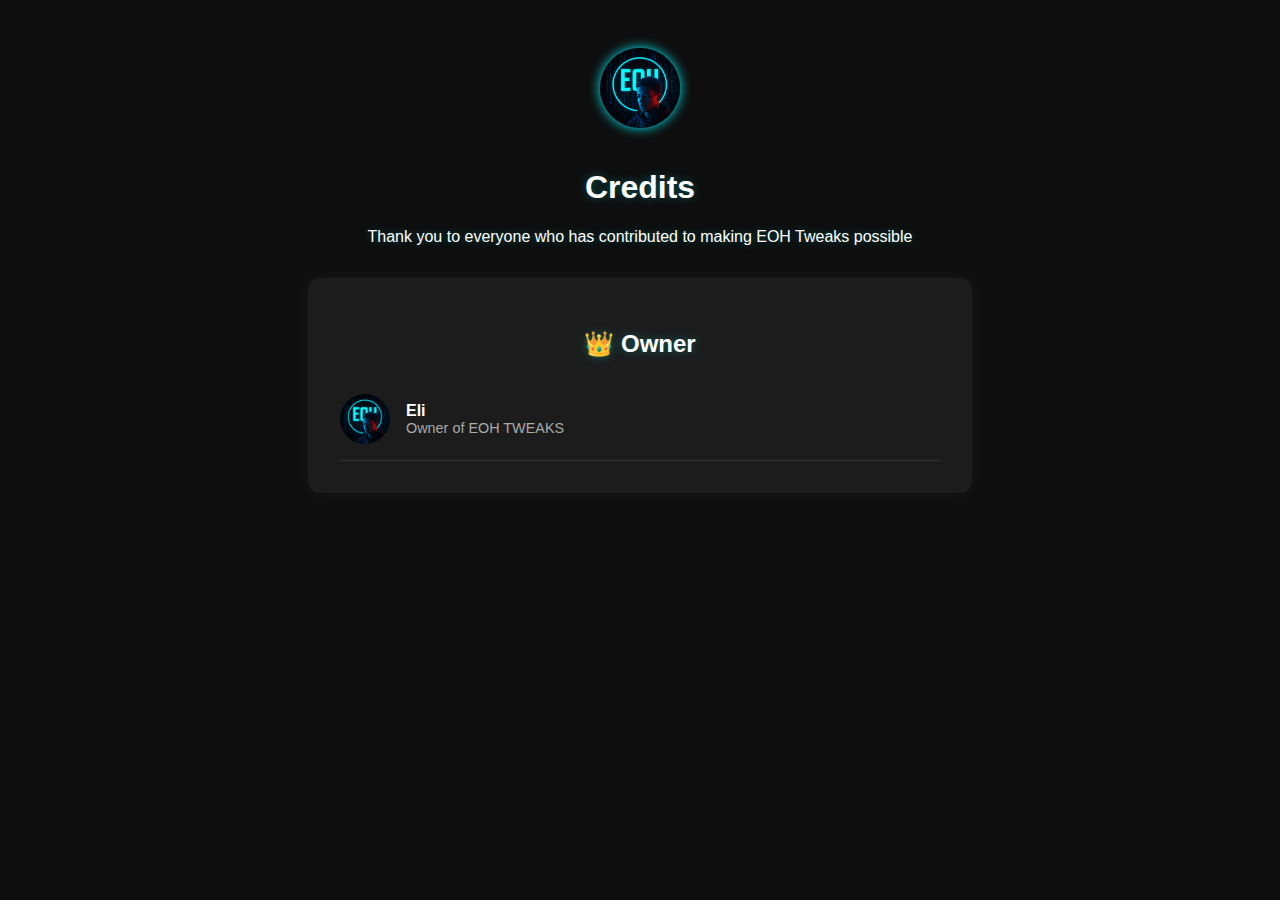
<file: credits.html>
<!DOCTYPE html>
<html lang="en">
<head>
  <meta charset="UTF-8">
  <title>Credits | EOH Tweaks</title>
  <link rel="stylesheet" href="style.css">
  <style>
    body {
      background: #0e0e0e;
      color: white;
      font-family: 'Segoe UI', sans-serif;
      text-align: center;
    }

    .credits-header {
      margin-top: 3rem;
    }

    .contributors {
      background-color: #1c1c1c;
      border-radius: 12px;
      padding: 2rem;
      margin: 2rem auto;
      width: 90%;
      max-width: 600px;
      box-shadow: 0 0 20px rgba(255, 255, 255, 0.05);
    }

    .contributor {
      display: flex;
      align-items: center;
      padding: 1rem 0;
      border-bottom: 1px solid #333;
      transition: background 0.3s;
    }

    .contributor:hover {
      background-color: #222;
    }

    .contributor img {
      width: 50px;
      height: 50px;
      border-radius: 50%;
      margin-right: 1rem;
      object-fit: cover;
    }

    .contributor-info {
      text-align: left;
    }

    .contributor-name {
      font-weight: bold;
    }

    .contributor-role {
      font-size: 0.9rem;
      color: #aaa;
    }

    h1, h2 {
      color: white;
    }
  </style>
</head>
<body>
  <div class="credits-header"><img src="logo_eoh_cool.png" class="logo-main" />
    <h1>Credits</h1>
    <p>Thank you to everyone who has contributed to making EOH Tweaks possible</p>
  </div>

  <div class="contributors">
    <h2>👑 Owner</h2>
    <div class="contributor">
      <img src="logo_eoh_cool.png" alt="Owner PFP">
      <div class="contributor-info">
        <div class="contributor-name">Eli</div>
        <div class="contributor-role">Owner of EOH TWEAKS</div>
      </div>
    </div>
  </div>
</body>
</html>
</file>
<file: style.css>
body {
  margin: 0;
  font-family: 'Segoe UI', sans-serif;
  background-color: #0a0a0a;
  color: white;
}

.navbar {
  display: flex;
  justify-content: space-between;
  align-items: center;
  background: #1a1a1a;
  padding: 1rem 2rem;
}

.logo-wrap {
  display: flex;
  align-items: center;
  gap: 10px;
  font-size: 20px;
  font-weight: bold;
}

.logo {
  width: 35px;
  height: 35px;
  border-radius: 50%;
}

nav a {
  margin-left: 20px;
  text-decoration: none;
  color: white;
  transition: 0.3s;
}

nav a:hover {
  color: #7289da;
}

.discord {
  color: #7289da;
  font-weight: bold;
}

.hero {
  text-align: center;
  padding: 3rem 1rem;
}

.executor-img {
  max-width: 100%;
  width: 700px;
  border-radius: 12px;
  margin: 2rem 0;
  box-shadow: 0 0 20px rgba(0,0,0,0.6);
}

.buttons {
  display: flex;
  justify-content: center;
  gap: 1.5rem;
  margin-top: 2rem;
  flex-wrap: wrap;
}

.btn {
  background: white;
  color: black;
  padding: 0.8rem 2rem;
  font-weight: bold;
  text-decoration: none;
  border-radius: 8px;
  transition: 0.3s;
}

.btn:hover {
  background: #7289da;
  color: white;
}

.secondary {
  background: transparent;
  color: white;
  border: 2px solid white;
}

.secondary:hover {
  background: #7289da;
  border-color: #7289da;
}


/* Page fade-in */
body {
  animation: pageFadeIn 1s ease-in-out;
}

@keyframes pageFadeIn {
  from { opacity: 0; transform: translateY(10px); }
  to { opacity: 1; transform: translateY(0); }
}

/* Glowing logo effect */
.logo {
  box-shadow: 0 0 15px #0ff;
  transition: transform 0.3s ease;
}
.logo:hover {
  transform: scale(1.1);
}

/* Neon button styling */
.btn {
  background: transparent;
  border: 2px solid #0ff;
  color: #0ff;
  box-shadow: 0 0 10px #0ff;
  transition: all 0.3s ease-in-out;
}
.btn:hover {
  background: #0ff;
  color: black;
  box-shadow: 0 0 20px #0ff;
}

/* Code-style panel effect */
.executor-img {
  border: 2px solid #00f0ff;
  box-shadow: 0 0 40px rgba(0, 255, 255, 0.2);
  animation: float 6s ease-in-out infinite;
}

@keyframes float {
  0%, 100% { transform: translateY(0); }
  50% { transform: translateY(-8px); }
}

.nav-centered {
  display: flex;
  justify-content: center;
  gap: 2rem;
}

nav a {
  background: black;
  padding: 0.5rem 1rem;
  border-radius: 6px;
  color: white;
  font-weight: bold;
  transition: all 0.3s ease;
  text-transform: uppercase;
  letter-spacing: 0.5px;
}

nav a:hover {
  background: #00f0ff;
  color: black;
  box-shadow: 0 0 10px #00f0ff;
}

h1, p, h2, small, strong, li {
  color: white;
  text-shadow: 0 0 10px rgba(0, 255, 255, 0.3);
}

.hero {
  display: flex;
  justify-content: center;
  align-items: center;
  padding: 5rem 1rem;
  background: transparent;
}

.main-panel {
  background: rgba(28, 28, 28, 0.9);
  padding: 3rem;
  border-radius: 20px;
  max-width: 600px;
  width: 100%;
  text-align: center;
  box-shadow: 0 0 30px rgba(0, 255, 255, 0.2);
}

.main-panel h1 {
  font-size: 2.5rem;
  margin-bottom: 0.5rem;
  color: white;
  text-shadow: 0 0 10px #00f0ff;
}

.tagline {
  color: #ccc;
  margin-bottom: 2rem;
}

.panel-buttons {
  display: flex;
  justify-content: center;
  gap: 1.5rem;
  flex-wrap: wrap;
}

.panel-btn {
  text-decoration: none;
  font-weight: bold;
  padding: 0.75rem 2rem;
  background: #00f0ff;
  color: black;
  border-radius: 10px;
  box-shadow: 0 0 15px #00f0ff;
  transition: all 0.3s ease-in-out;
}

.panel-btn:hover {
  background: white;
  color: #00f0ff;
}

.panel-btn.secondary {
  background: transparent;
  color: #00f0ff;
  border: 2px solid #00f0ff;
}

.panel-btn.secondary:hover {
  background: #00f0ff;
  color: black;
}

.logo-main {
  width: 80px;
  height: 80px;
  border-radius: 50%;
  margin-bottom: 1rem;
  box-shadow: 0 0 12px #00f0ff;
}

.main-panel {
  background: black !important;
  box-shadow: 0 0 40px rgba(0, 255, 255, 0.1);
}

.panel-btn {
  background: black !important;
  color: #00f0ff !important;
  border: 2px solid #00f0ff;
}

.panel-btn:hover {
  background: #00f0ff !important;
  color: black !important;
}

.panel-btn.secondary {
  background: black !important;
  color: #00f0ff;
}

.panel-btn.secondary:hover {
  background: #00f0ff;
  color: black;
}

.updates-section {
  display: flex;
  justify-content: center;
  gap: 2rem;
  padding: 4rem 2rem;
  flex-wrap: wrap;
}

.updates-box, .changelog-box {
  background: black;
  padding: 2rem;
  border-radius: 12px;
  width: 300px;
  box-shadow: 0 0 20px rgba(0,255,255,0.1);
}

.updates-box h2, .changelog-box h2 {
  margin-bottom: 1rem;
  color: #00f0ff;
}

.updates-box ul, .changelog-box ul {
  list-style-type: none;
  padding-left: 0;
}

.updates-box li, .changelog-box li {
  margin-bottom: 0.5rem;
  color: white;
}
</file>
